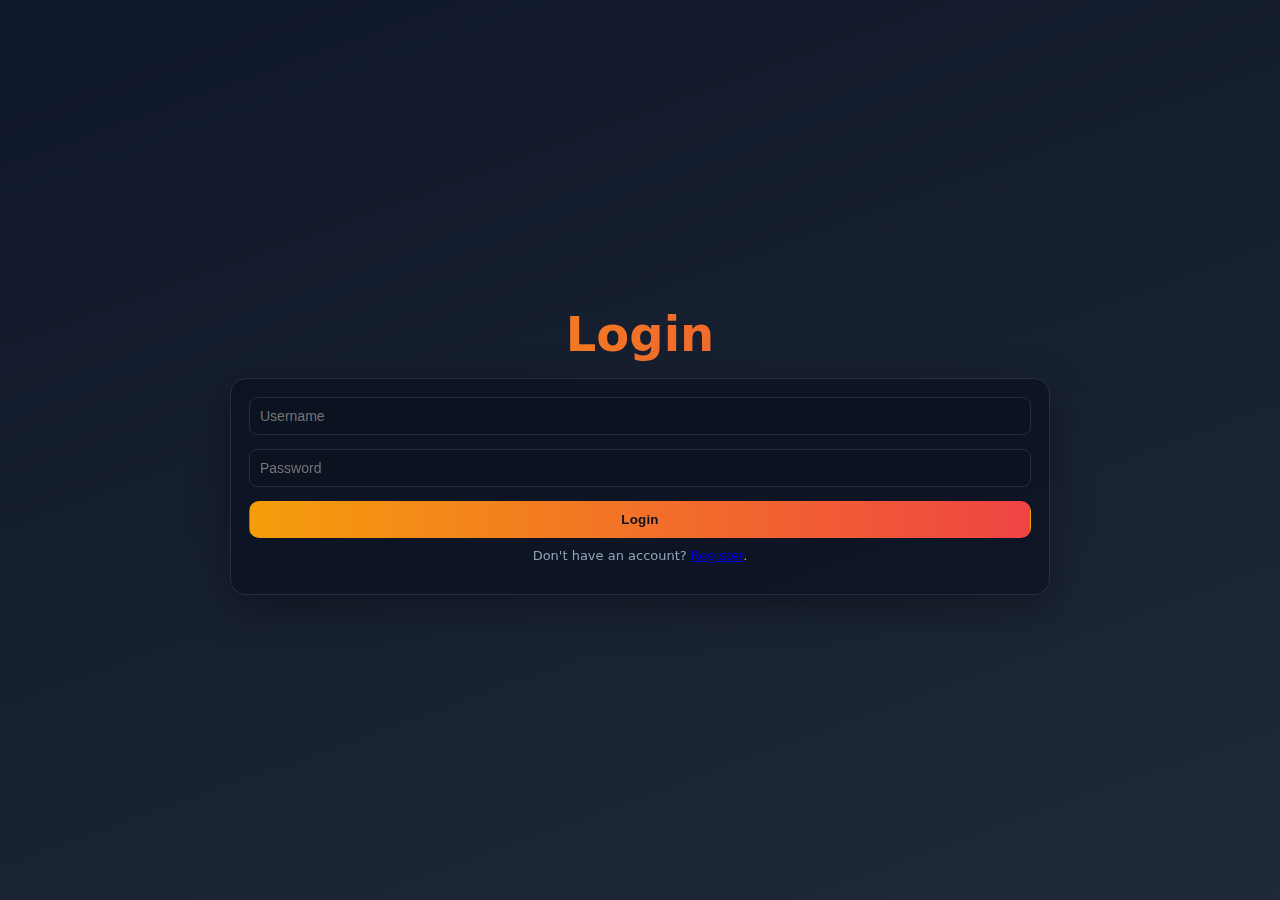
<file: public/login.html>
<!DOCTYPE html>
<html lang="en">
<head>
<meta charset="UTF-8">
<title>Login – Soundify</title>
<link rel="stylesheet" href="style.css">
</head>
<body>
<main class="wrap">
  <header class="hero"><h1 class="title">Login</h1></header>
  <section class="card">
    <form onsubmit="handleLogin(event)" class="media">
      <input type="text" name="username" placeholder="Username" required>
      <input type="password" name="password" placeholder="Password" required>
      <button type="submit" class="btn primary">Login</button>
    </form>
    <p class="meta">Don't have an account? <a href="register.html">Register</a>.</p>
  </section>
</main>
<script>
function handleLogin(e){
  e.preventDefault();
  const form = e.target;
  localStorage.setItem("loggedIn", "true");
  localStorage.setItem("username", form.username.value);
  location.href="index.html";
}
if(localStorage.getItem('theme')==='light'){ document.body.classList.add('light'); }
</script>
</body>
</html>
</file>
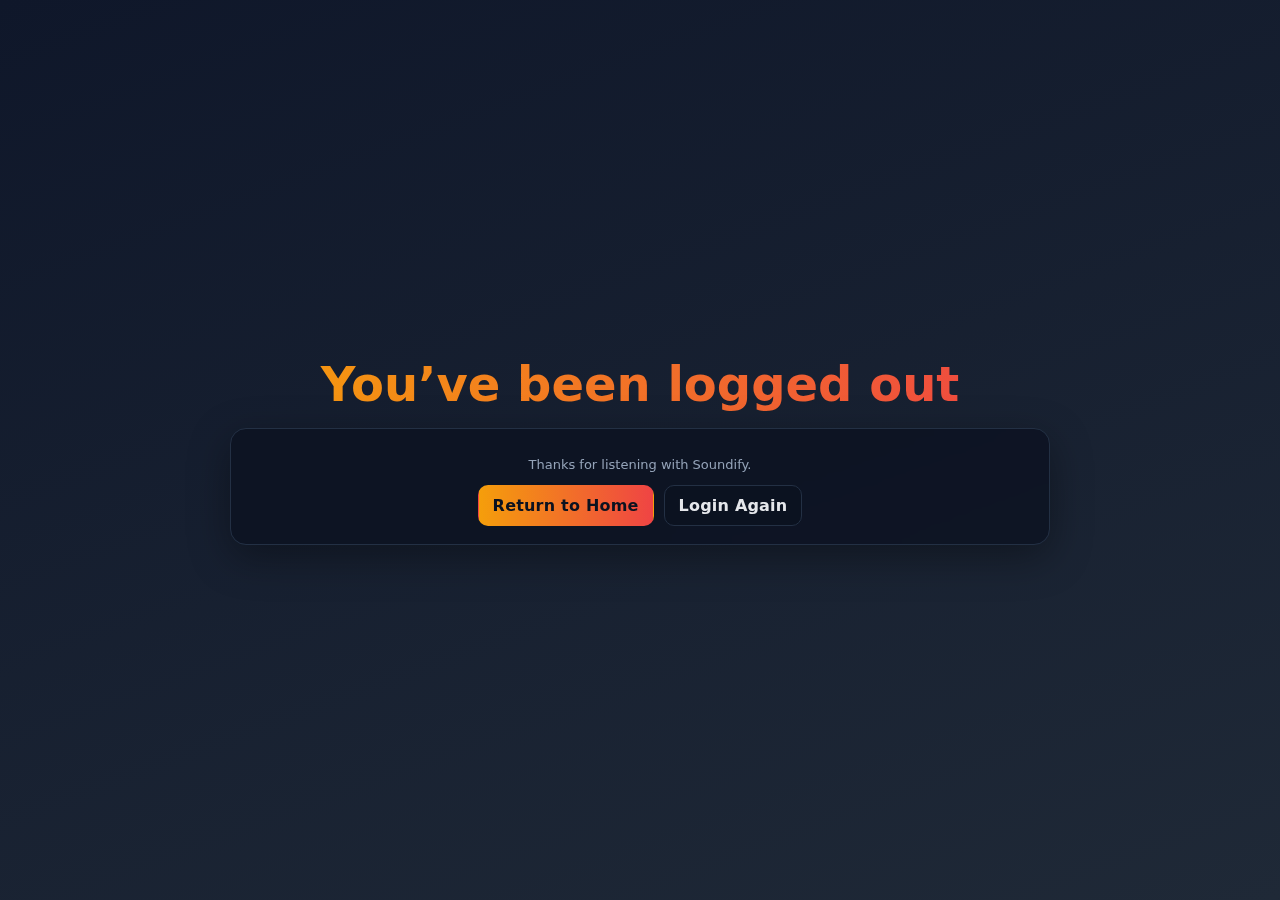
<file: public/logout.html>
<!DOCTYPE html>
<html lang="en">
<head>
<meta charset="UTF-8">
<title>Logout – Soundify</title>
<link rel="stylesheet" href="style.css">
</head>
<body>
<main class="wrap">
  <header class="hero"><h1 class="title">You’ve been logged out</h1></header>
  <section class="card">
    <p class="meta">Thanks for listening with Soundify.</p>
    <div class="row">
      <a href="index.html" class="btn primary">Return to Home</a>
      <a href="login.html" class="btn">Login Again</a>
    </div>
  </section>
</main>
<script>
  // Clear login state
  localStorage.removeItem("loggedIn");
  localStorage.removeItem("username");
  if(localStorage.getItem('theme')==='light'){
    document.body.classList.add('light');
  }
</script>
</body>
</html>
</file>
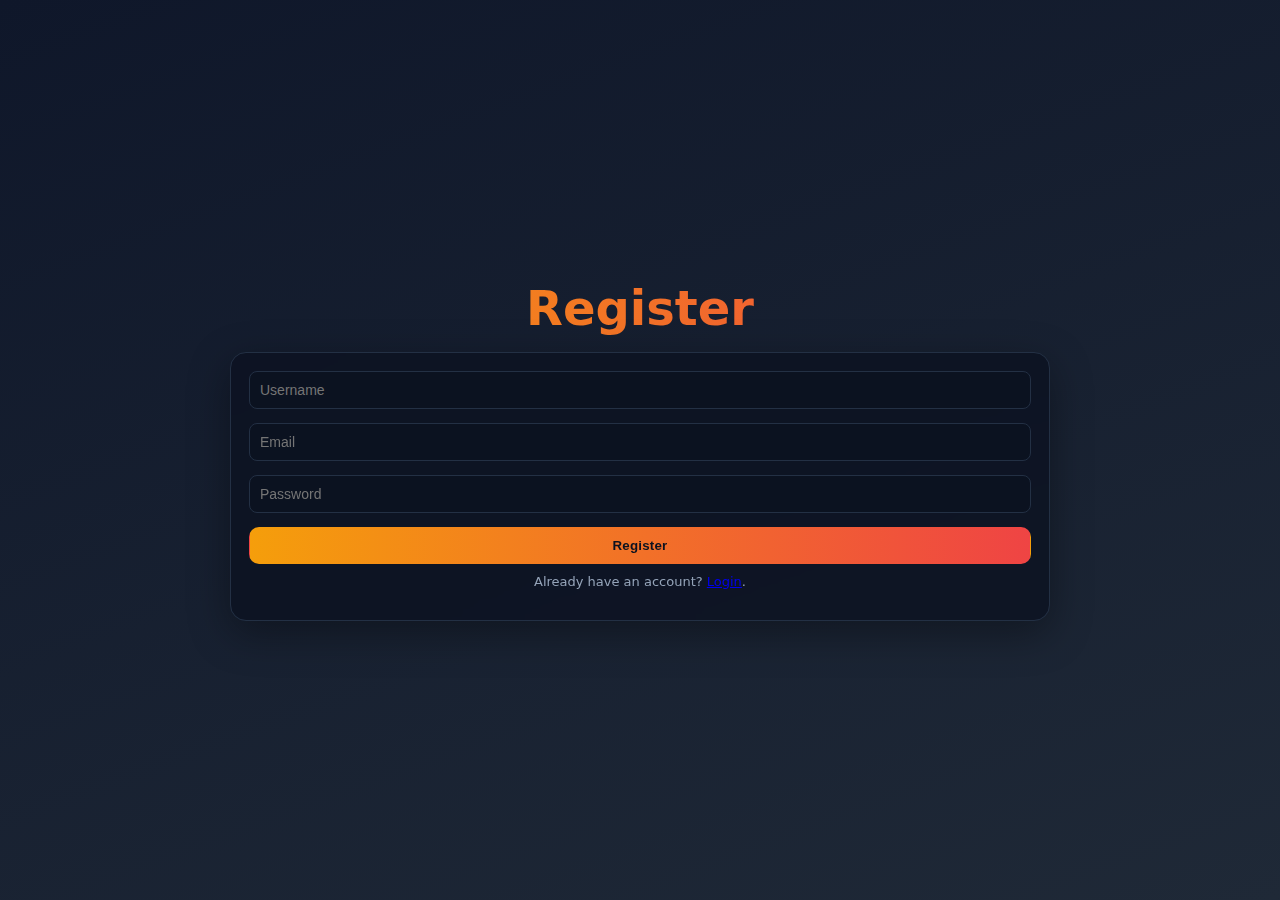
<file: public/register.html>
<!DOCTYPE html>
<html lang="en">
<head>
<meta charset="UTF-8">
<title>Register – Soundify</title>
<link rel="stylesheet" href="style.css">
</head>
<body>
<main class="wrap">
  <header class="hero"><h1 class="title">Register</h1></header>
  <section class="card">
    <form onsubmit="handleRegister(event)" class="media">
      <input type="text" name="username" placeholder="Username" required>
      <input type="email" name="email" placeholder="Email" required>
      <input type="password" name="password" placeholder="Password" required>
      <button type="submit" class="btn primary">Register</button>
    </form>
    <p class="meta">Already have an account? <a href="login.html">Login</a>.</p>
  </section>
</main>
<script>
function handleRegister(e){
  e.preventDefault();
  const form = e.target;
  fetch("/register", {
    method:"POST",
    headers:{"Content-Type":"application/json"},
    body:JSON.stringify({
      username: form.username.value,
      password: form.password.value,
      email: form.email.value
    })
  })
  .then(r=>r.json())
  .then(res=>{
    if(res.success){
      localStorage.setItem("loggedIn","true");
      localStorage.setItem("username", form.username.value);
      location.href="index.html";
    } else {
      alert(res.error || "Error registering");
    }
  });
}
if(localStorage.getItem('theme')==='light'){
  document.body.classList.add('light');
}
</script>
</body>
</html>
</file>
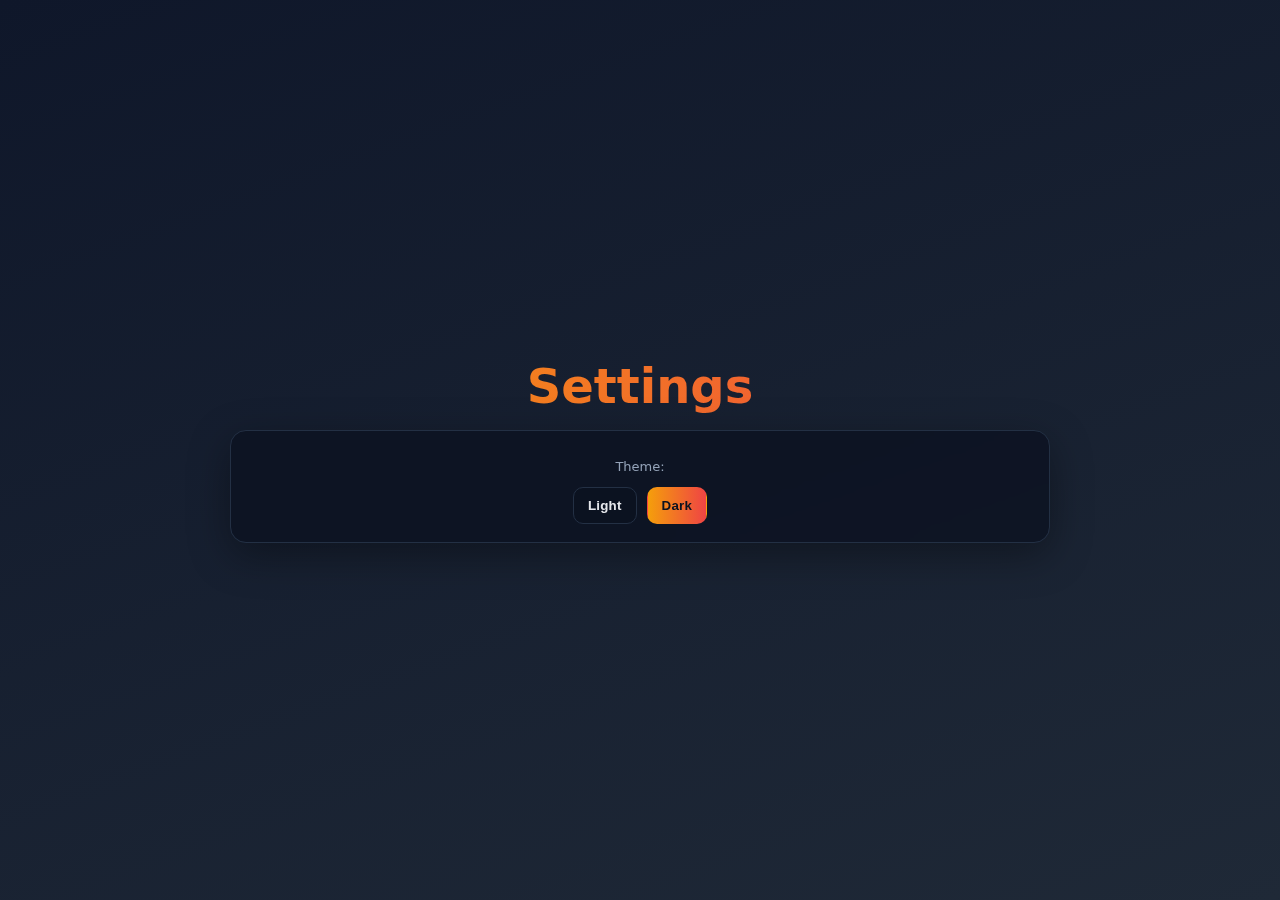
<file: public/settings.html>
<!DOCTYPE html>
<html lang="en">
<head>
<meta charset="UTF-8">
<title>Settings – Soundify</title>
<link rel="stylesheet" href="style.css">
<style>
  /* Light theme vars are already in style.css */
</style>
</head>
<body>
<main class="wrap">
  <header class="hero"><h1 class="title">Settings</h1></header>
  <section class="card">
    <p class="meta">Theme:</p>
    <div class="row">
      <button class="btn" onclick="setTheme('light')">Light</button>
      <button class="btn primary" onclick="setTheme('dark')">Dark</button>
    </div>
  </section>
</main>
<script>
function setTheme(mode){
  if(mode==='light'){
    document.body.classList.add('light');
    localStorage.setItem('theme','light');
  } else {
    document.body.classList.remove('light');
    localStorage.setItem('theme','dark');
  }
}
// Apply saved theme
if(localStorage.getItem('theme')==='light'){
  document.body.classList.add('light');
}
</script>
</body>
</html>
</file>
<file: public/style.css>
:root{
  --bg1:#0f172a; --bg2:#1f2937; --card:#0b1220cc; --border:#233044;
  --text:#e5e7eb; --muted:#94a3b8; --accent:#f59e0b; --accent2:#ef4444;
}
*{box-sizing:border-box}
html,body{height:100%;margin:0;font-family:ui-sans-serif,system-ui,-apple-system,Segoe UI,Roboto,Arial}
body{
  background:linear-gradient(160deg,var(--bg1),var(--bg2));
  color:var(--text);
  display:flex;align-items:center;justify-content:center;
  padding:24px;transition:background .3s,color .3s;
}
body.light{
  --bg1:#f3f4f6; --bg2:#e5e7eb; --text:#111; --card:#ffffffcc; --muted:#4b5563; --border:#d1d5db;
}
.wrap{width:100%;max-width:820px}
.hero{text-align:center;margin-bottom:16px}
.title{
  margin:0;font-size:clamp(28px,6vw,48px);
  background:linear-gradient(90deg,var(--accent),var(--accent2));
  -webkit-background-clip:text;background-clip:text;color:transparent;
}
.auth-buttons{margin-top:10px;display:flex;justify-content:center;gap:10px;flex-wrap:wrap}
.card{
  background:var(--card);border:1px solid var(--border);border-radius:16px;
  padding:18px;box-shadow:0 12px 40px rgba(0,0,0,.35);backdrop-filter:blur(10px)
}
.media{display:grid;gap:14px}
audio{width:100%;height:40px;border-radius:10px;background:#0f172a}
.row{display:flex;gap:10px;flex-wrap:wrap;justify-content:center}
.btn{
  padding:10px 14px;border-radius:10px;font-weight:600;letter-spacing:.2px;
  color:var(--text);background:#0b1220;border:1px solid var(--border);
  text-decoration:none;text-align:center;cursor:pointer;
}
.btn.primary{
  background:linear-gradient(90deg,var(--accent),var(--accent2));
  color:#0b1220;border-color:transparent
}
.songtitle{margin:6px 0 0;color:var(--muted);font-size:clamp(20px,5vw,32px);text-align:center}
.meta{margin-top:10px;text-align:center;color:var(--muted);font-size:13px}
textarea{padding:8px;border-radius:6px;width:100%}
input{
  padding:10px;border-radius:8px;border:1px solid var(--border);
  background:#0b1220;color:var(--text);font-size:14px
}
input:focus,textarea:focus{outline:2px solid var(--accent)}
form .btn{width:100%}
</file>
